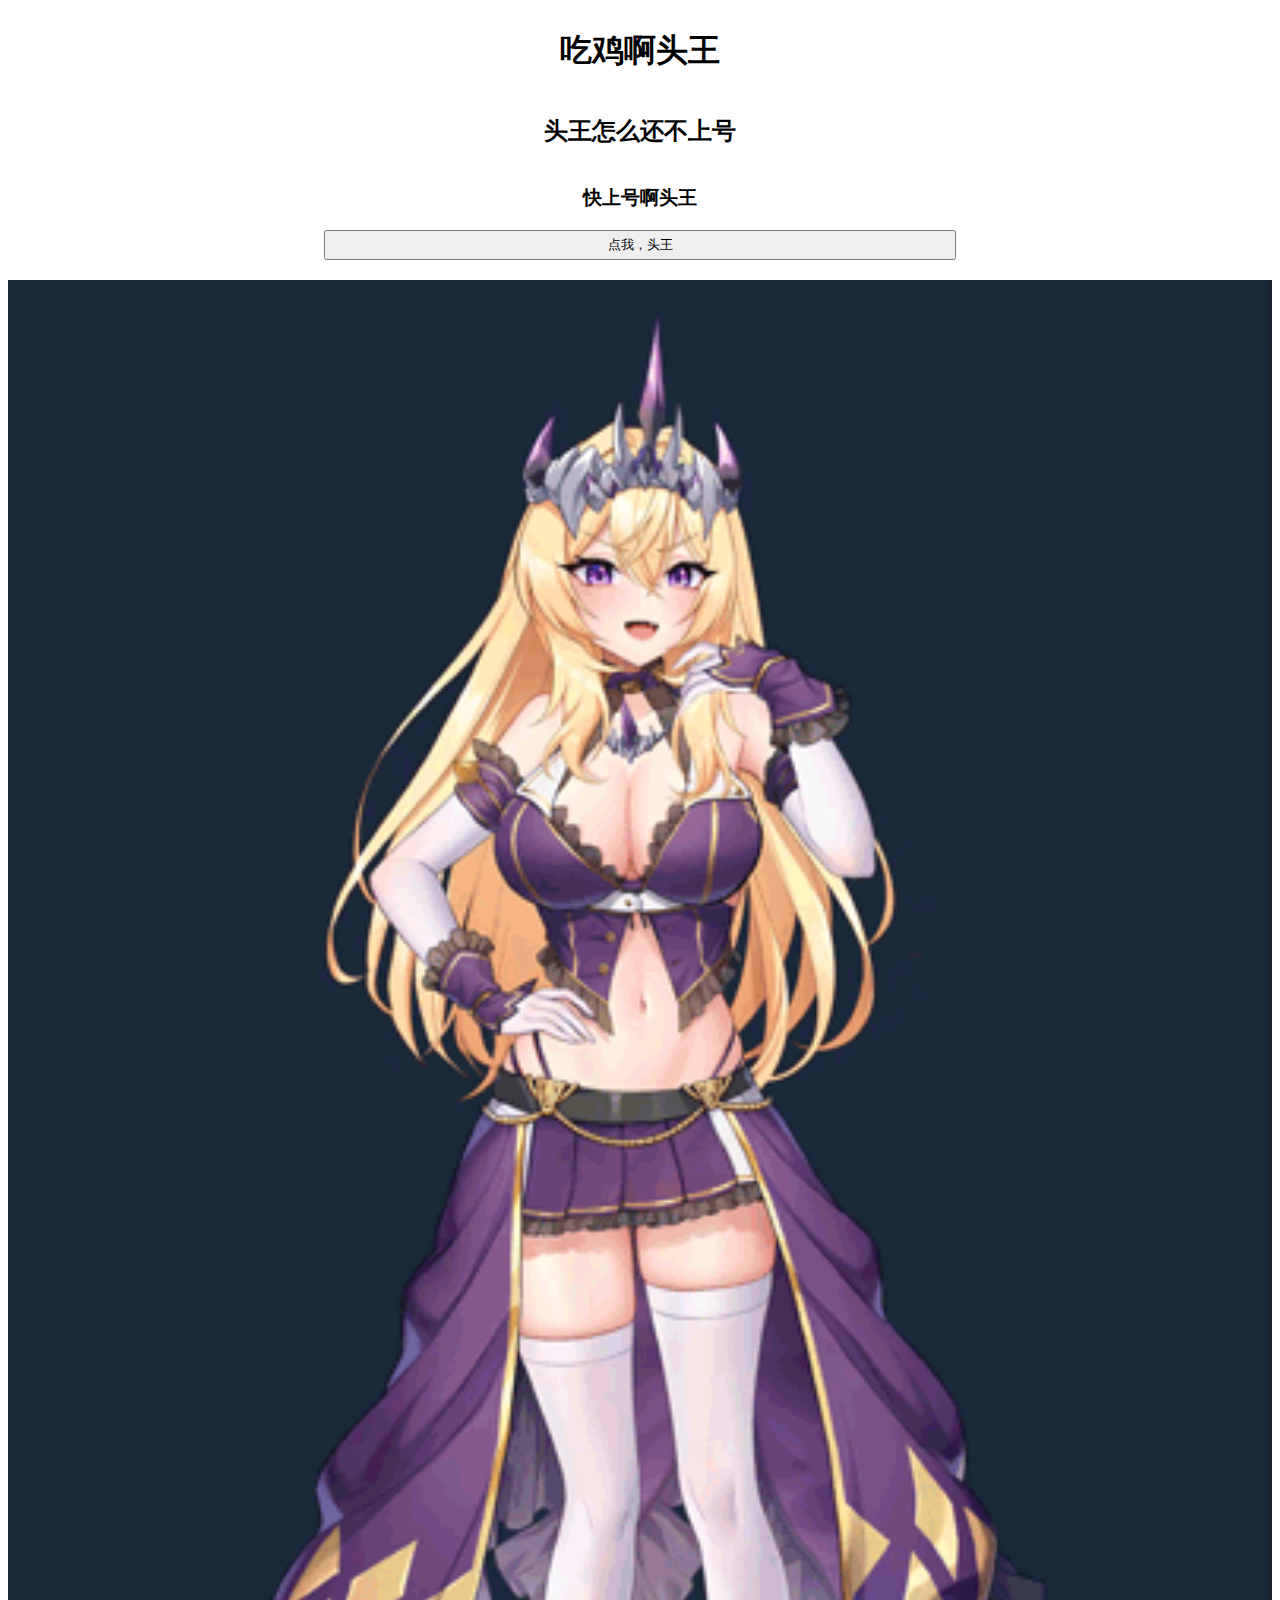
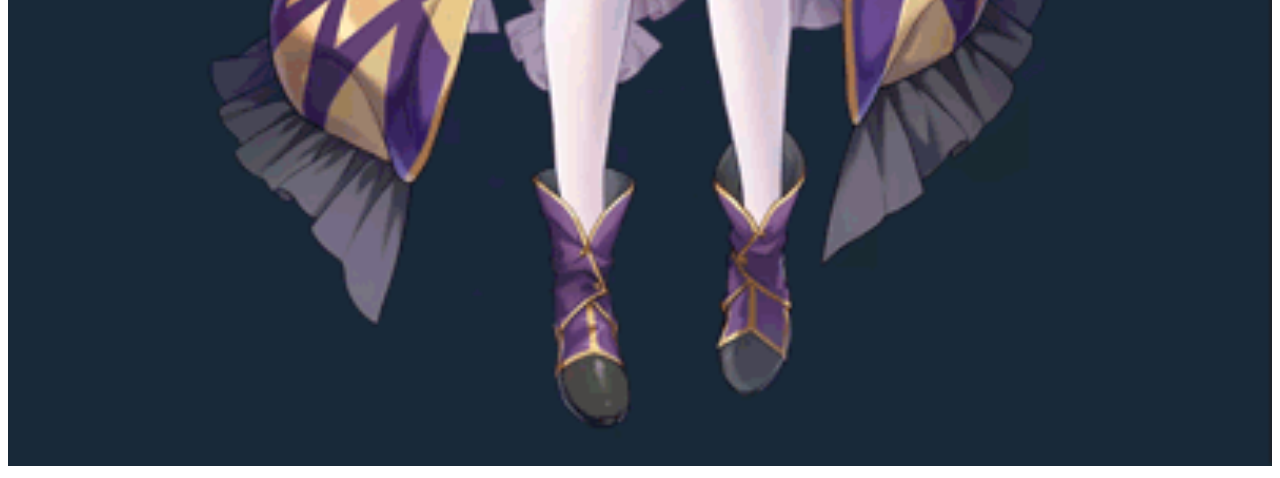
<file: 吃鸡啊勇杰/index.html>
<!DOCTYPE html>
<html lang="en">
<head>
    <meta charset="UTF-8">
    <meta name="viewport" content="width=device-width, initial-scale=1.0">
    <title>吃鸡啊头王</title>
    <style>
        .title{
            width: 100%;
            display: flex;
            flex-direction: column;
            justify-content: center;
            align-items: center;
        }
        .img{
            width: 100%;
        }
        .img img{
            width: 100%;
        }
        .title button{
            width: 50%;
            height: 30px;
            margin-bottom: 20px;
        }
    </style>
</head>
<body>
    <div class="title">
        <h1>吃鸡啊头王</h1>
        <h2>头王怎么还不上号</h2>
        <h3>快上号啊头王</h3>
        <button class="btn">点我，头王</button>
    </div>
    <div class="img">
        <img src="./04_daigneux.gif" alt="">
    </div>

    <script>
        const btn = document.querySelector('.btn')
        // 给btn添加点击事件
        btn.addEventListener('click', () => {
            alert('头王，你点我干啥')
        })
    </script>
</body>
</html>
</file>
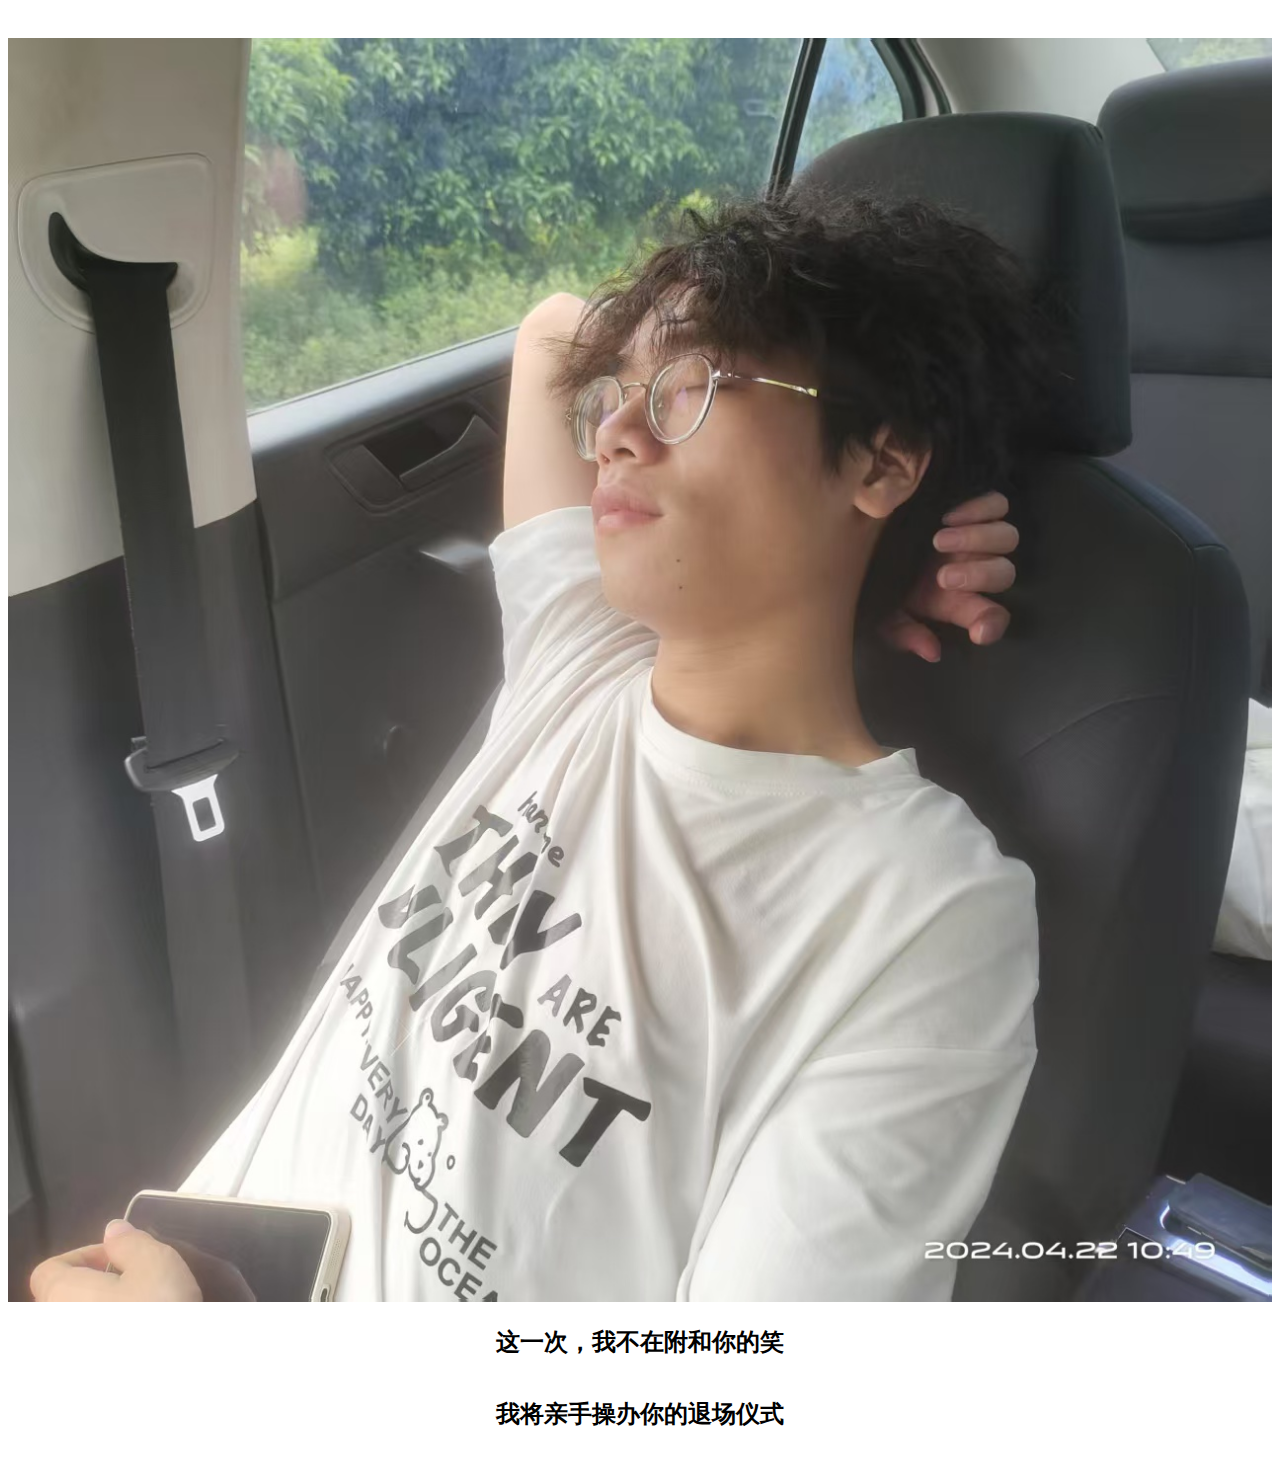
<file: html/18ages.html>
<!DOCTYPE html>
<html lang="en">
<head>
    <meta charset="UTF-8">
    <meta name="viewport" content="width=device-width, initial-scale=1.0">
    <title>神的威压！！！</title>
    <style>
        img{
            width: 100%;
            height: 100%;
            margin-top: 30px;
        }
        div{
            margin: 0 auto;
            display: flex;
            justify-content: center;
            flex-direction: column;
            align-items: center;
        }
    </style>
</head>
<body>
    <img src="../img/微信图片_20250523165545.jpg" alt="">
    <div>
        <h2>这一次，我不在附和你的笑</h2>
        <h2>我将亲手操办你的退场仪式</h2>
    </div>
</body>
</html>
</file>
